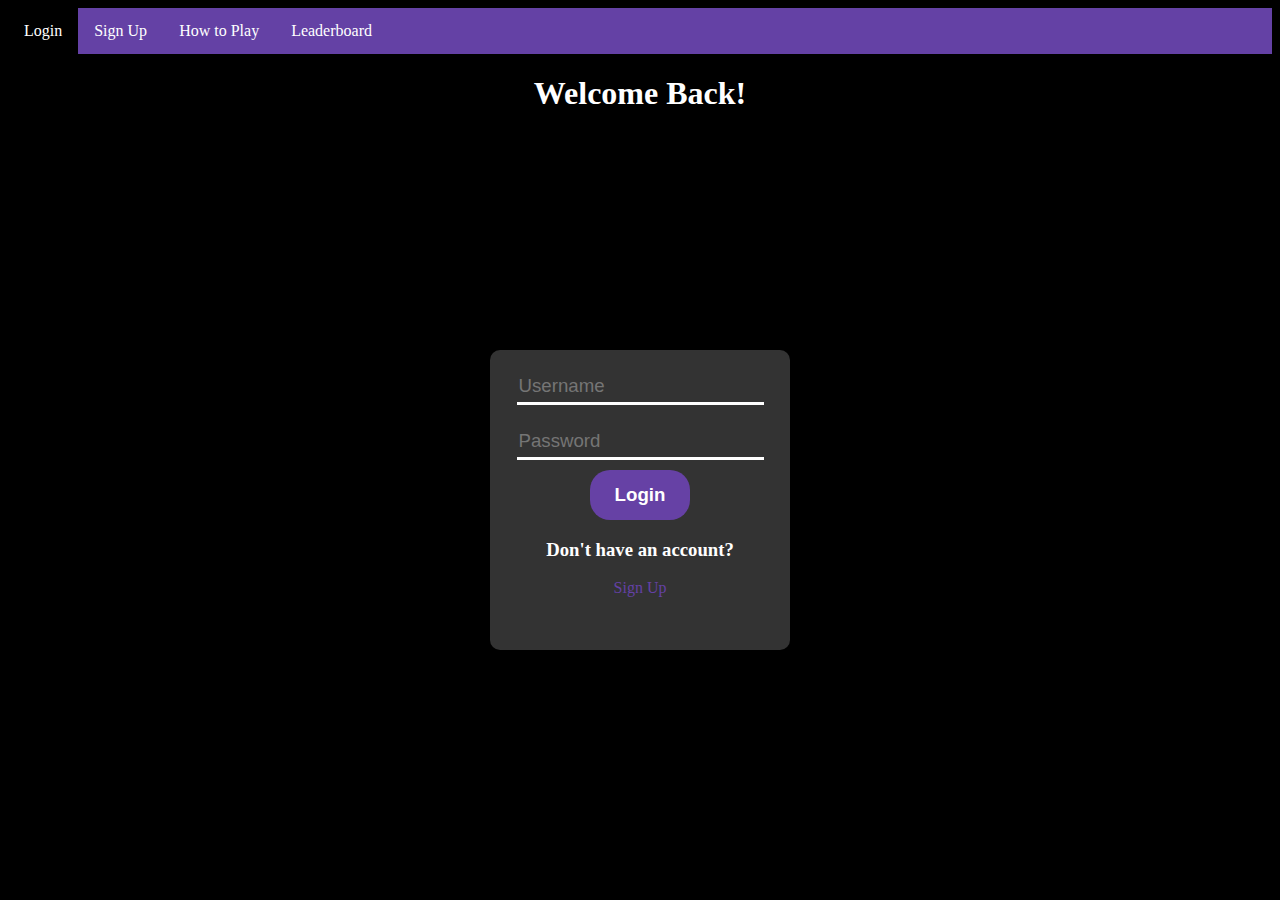
<file: index.html>
<!DOCTYPE html>
<html>
    <head>
    	<meta name="viewport" content="width=device-width, initial-scale=1.0">
    	<meta charset="utf-8">
   		<link rel="stylesheet" href="style.css">
        <title>Game</title>
    </head>

    <body>

        <div id="nav-bar">
            
            <ul>
              <li><a class="active" href="index.html">Login</a></li>
              <li><a href="register.html">Sign Up</a></li>
              <li><a href="www.google.com">How to Play</a></li>
              <li><a href="www.google.com">Leaderboard</a></li>
            </ul>

        </div>

    	<h1>Welcome Back!</h1>

        <div class="form-div" id="login"> 
        	<form id="login-form">
	            <input class="input-field" id="username" type="text" placeholder="Username" value=""/>
	            <br>
	            <input class="input-field" id="password" type="password" placeholder="Password" value=""/>
	            <br>
	            <input class="action-button" id="login_btn" type="reset" value="Login" onClick="login()"/>
	        </form>
	        <h3>Don't have an account?</h3>
            <a href='register.html'>
                <p class="redirect-button">Sign Up</p>
            </a>
       	</div>

    <!-- <script type="text/javascript" src="jquery-1.11.3.min.js"></script> -->
    <script type="text/javascript" language="javascript" src="script.js"></script>

    </body>
</html>
</file>
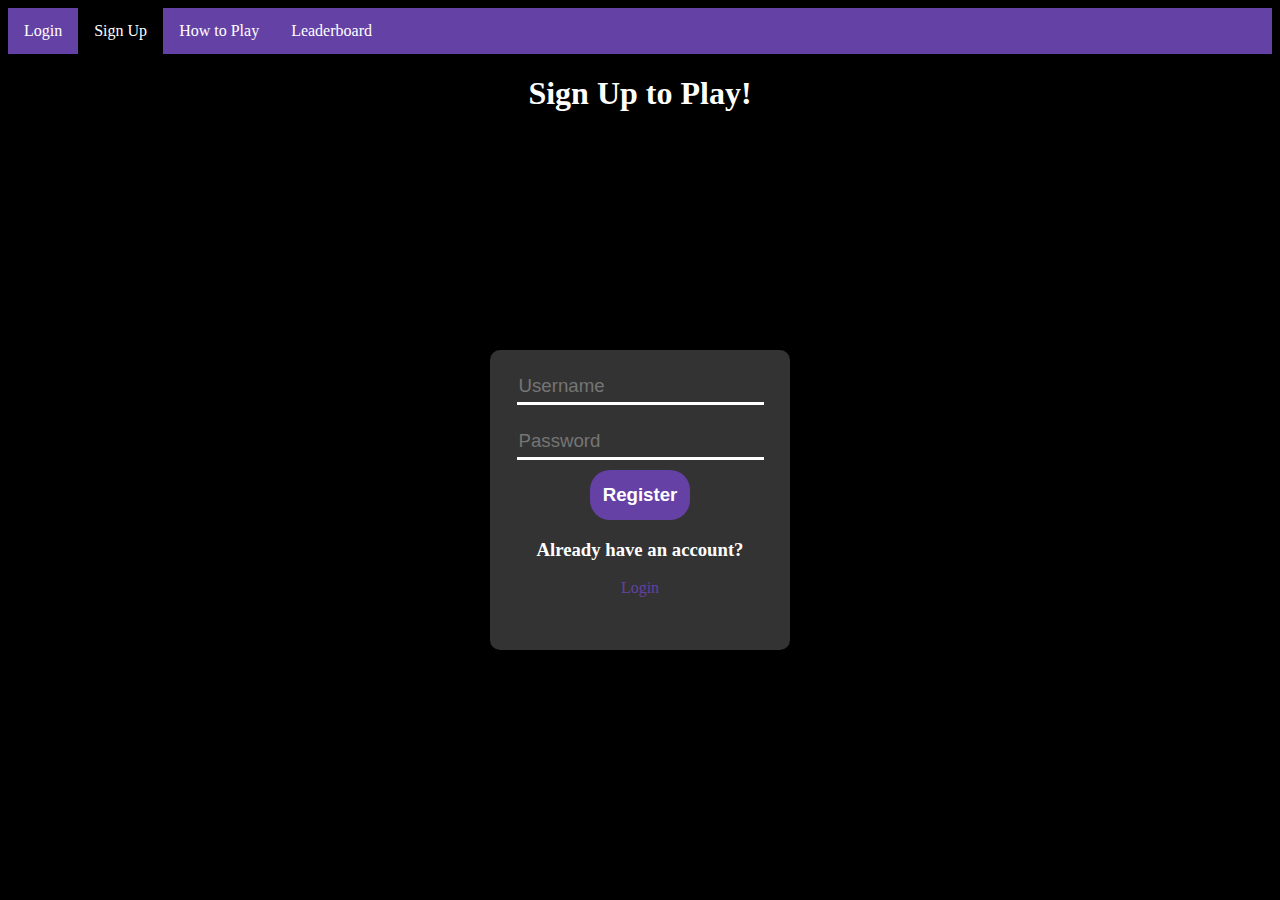
<file: register.html>
<!DOCTYPE html>
<html>
    <head>
    	<meta name="viewport" content="width=device-width, initial-scale=1.0">
    	<meta charset="utf-8">
   		<link rel="stylesheet" href="style.css">
        <title>Game</title>
    </head>

    <body>

        <div id="nav-bar">
            
            <ul>
              <li><a href="index.html">Login</a></li>
              <li><a class="active" href="register.html">Sign Up</a></li>
              <li><a href="www.google.com">How to Play</a></li>
              <li><a href="www.google.com">Leaderboard</a></li>
            </ul>

        </div>

        <h1>Sign Up to Play!</h1>
        <div class="form-div" id="registration"> 
        	<form id="register-form">
	            <input class="input-field" id="username" type="text" placeholder="Username" value=""/>
                <br>
	            <input class="input-field" id="password" type="password" placeholder="Password" value=""/>
                <br>
	            <input class="action-button" id="rgstr_btn" type="reset" value="Register" onClick="register()"/>
	        </form>
            <h3>Already have an account?</h3>
            <a href='index.html'>
                <p class="redirect-button">Login</p>
            </a>
        </div>

    <!--<script type="text/javascript" src="jquery-1.11.3.min.js"></script>-->
    <script type="text/javascript" language="javascript" src="script.js"></script>

    </body>
</html>
</file>
<file: style.css>
body {

	background-color: black;

}

.form-div {

	text-align: center;
	position: absolute;
	width: 300px;
	height: 300px;
	z-index: 15;
	top: 50%;
	left: 50%;
	margin: -100px 0 0 -150px;
	background: #333;
	border-radius: 10px;

}

h1 {

	color:  white;
	text-align: center;
	font-weight: bold;
}

h3 {

	color: white;

}

.input-field {

	margin-top: 20px;
	border-style: none;
	border: none;
	background-color: #333;
	margin-right: auto;
	margin-left: auto;
	width: 300;
	height: 30px;
	color: white;
	font-size: 14pt;
	border-bottom: solid white;
	outline: none;

}

.input-field:focus {

	border-bottom: solid #6441a5;

}

a {

	text-decoration: none;

}

.redirect-button {

	color: #6441a5;
	text-decoration: none;
}

.redirect-button:hover {

	text-decoration: none;
	transform: scale(1.2);
    transition: 1000ms;

}

.action-button {

	width:  100px;
	height: 50px;
	background: #6641a5;
	border-radius: 20px;
	border: none;
	margin-top: 10px;
	color: white;
	font-size: 14pt;
	font-weight: bold;

}

.action-button:hover {

    transform: scale(1.2);
    transition: 1000ms;

}

ul {
  list-style-type: none;
  margin: 0;
  padding: 0;
  overflow: hidden;
  background-color: #6441a5;
}

li {
  float: left;
}

li a {
  display: block;
  color: white;
  text-align: center;
  padding: 14px 16px;
  text-decoration: none;
}

li a:hover:not(.active) {
  background-color: #111;
}

.active {
  background-color: black;
}
</file>
